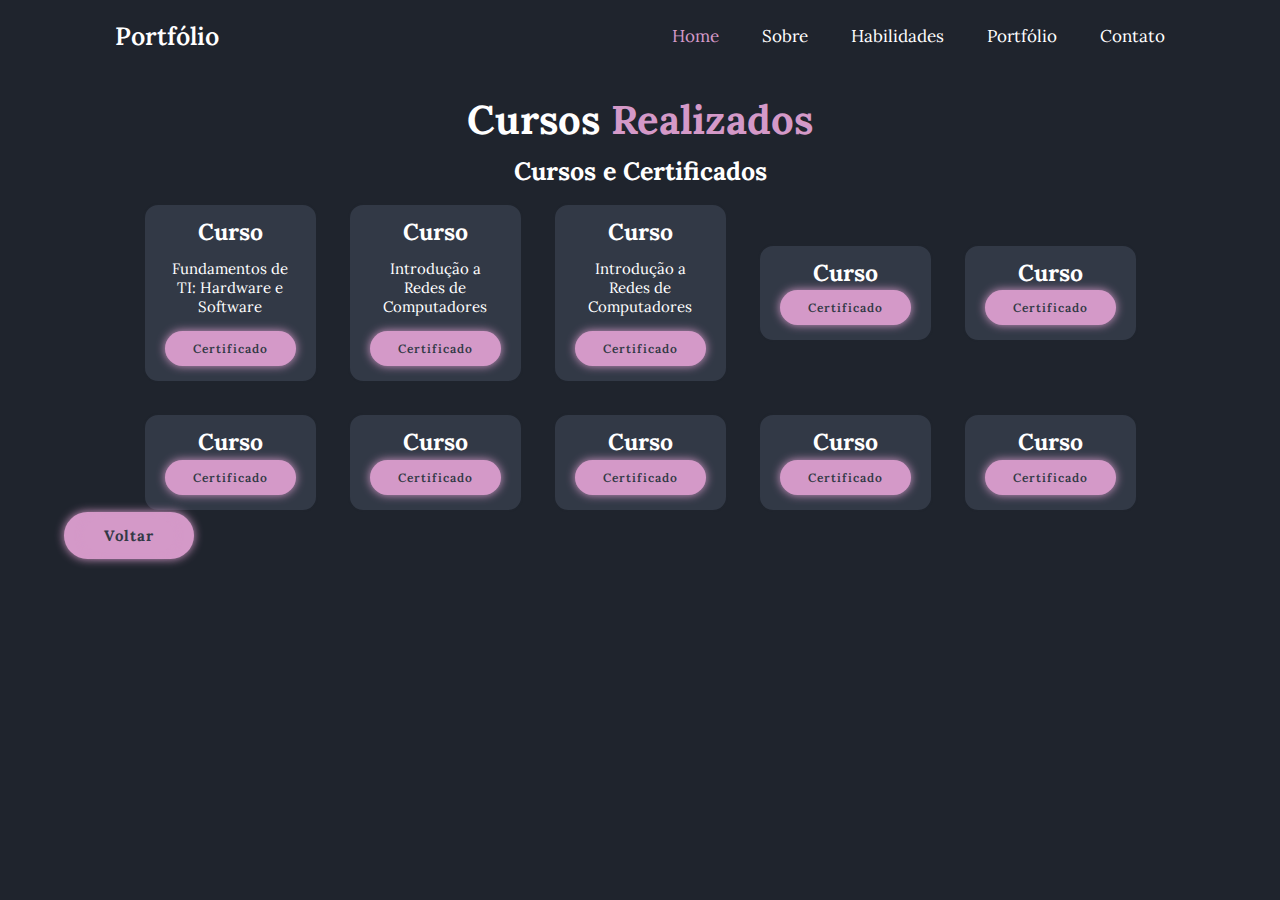
<file: index1.html>
<!DOCTYPE html>
<html lang="br">

<head>
    <meta charset="UTF-8">
    <meta http-equiv="X-UA-Compatible" content="IE=edge">
    <meta name="viewport" content="width=device-width, initial-scale=1.0">
    <title>Sobre Mim</title>

    <!-- box icons -->
    <link href='https://unpkg.com/boxicons@2.1.4/css/boxicons.min.css' rel='stylesheet'>
    <!-- custom css-->
    <link rel="stylesheet" href="style1.css">
</head>

<body>

    <!-- header design-->
    <header class="header">
        <a href="#" class="logo">Portfólio</a>

        <i class='bx bx-menu' id="menu-icon"></i>

        <nav class="navbar">
            <a href="file:///C:/Users/dbona/Documents/Pasta%20de%20Conte%C3%BAdos%20-%20Luana/Conte%C3%BAdos%20Diversos/Meu%20Site/index.html" class="active">Home</a>
            <a href="file:///C:/Users/dbona/Documents/Pasta%20de%20Conte%C3%BAdos%20-%20Luana/Conte%C3%BAdos%20Diversos/Meu%20Site/index.html#sobre">Sobre</a>
            <a href="file:///C:/Users/dbona/Documents/Pasta%20de%20Conte%C3%BAdos%20-%20Luana/Conte%C3%BAdos%20Diversos/Meu%20Site/index.html#habilidades">Habilidades</a>
            <a href="file:///C:/Users/dbona/Documents/Pasta%20de%20Conte%C3%BAdos%20-%20Luana/Conte%C3%BAdos%20Diversos/Meu%20Site/index.html#portfolio">Portfólio</a>
            <a href="file:///C:/Users/dbona/Documents/Pasta%20de%20Conte%C3%BAdos%20-%20Luana/Conte%C3%BAdos%20Diversos/Meu%20Site/index.html#contato">Contato</a>
        </nav>
    </header>

    <section class="sobre" id="sobre">
        <div class="sobre-content">
            <h2 class="heading">Cursos <span>Realizados</span></h2>
            <h3>Cursos e Certificados</h3>
        </div>
        <div class="curso-container">
            <div class="curso-box">
                <h3>Curso</h3>
                <p>Fundamentos de TI: Hardware e Software</p>
                <a href="Documentos/Fundação Bradesco - Fundamentos de TI (Certificado).pdf" class="btn">Certificado</a>
            </div>

            <div class="curso-box">
                <h3>Curso</h3>
                <p>Introdução a Redes de Computadores</p>
                <a href="Documentos/Fundação Bradesco - Introdução a Redes de Computadores.pdf" class="btn">Certificado</a>
            </div>
            
            <div class="curso-box">
                <h3>Curso</h3>
                <p>Introdução a Redes de Computadores</p>
                <a href="Documentos/Fundação Bradesco - Introdução a Redes de Computadores.pdf" class="btn">Certificado</a>
            </div>

            <div class="curso-box">
                <h3>Curso</h3>
                <a href="#" class="btn">Certificado</a>
            </div>

            <div class="curso-box">
                <h3>Curso</h3>
                <a href="#" class="btn">Certificado</a>
            </div>

            <div class="curso-box">
                <h3>Curso</h3>
                <a href="#" class="btn">Certificado</a>
            </div>

            <div class="curso-box">
                <h3>Curso</h3>
                <a href="#" class="btn">Certificado</a>
            </div>

            <div class="curso-box">
                <h3>Curso</h3>
                <a href="#" class="btn">Certificado</a>
            </div>

            <div class="curso-box">
                <h3>Curso</h3>
                <a href="#" class="btn">Certificado</a>
            </div>

            <div class="curso-box">
                <h3>Curso</h3>
                <a href="#" class="btn">Certificado</a>
            </div>
        </div> 
        <div class="botton-content">
            <a href="file:///C:/Users/dbona/Documents/Pasta%20de%20Conte%C3%BAdos%20-%20Luana/Conte%C3%BAdos%20Diversos/Meu%20Site/index.html" class="botton-content">Voltar</a>   
        </div>
    </section>
</body>
</file>
<file: style1.css>
@import url('https://fonts.googleapis.com/css2?family=Agbalumo&family=Lora:ital@1&display=swap');

* {
    margin: 0;
    padding: 0;
    box-sizing: border-box;
    text-decoration: none;
    border: none;
    outline: none;
    scroll-behavior: smooth;
    font-family: 'Lora', sans-serif;
}

:root {
    --bg-color: #1f242d;
    --second-bg-color: #323946;
    --text-color: #fff;
    --main-color: rgb(212, 153, 200);
}

html {
    font-size: 62.5%;
    overflow-x: hidden;
}

body {
    background: var(--bg-color);
    color: var(--text-color);
}

section {
    min-height: 100vh;
    padding: 10rem 5% 2rem;
}

.header {
    position: fixed;
    top: 0;
    left: 0;
    width: 100%;
    padding: 2rem 9%;
    background: var(--bg-color);
    display: flex;
    justify-content: space-between;
    align-items: center;
    z-index: 100;
}

.header.sticky {
    border-bottom: .1rem solid rgba(0, 0, 0, .2);
}

.logo {
    font-size: 2.5rem;
    color: var(--text-color);
    font-weight: 600;
    cursor: default;
}

.navbar a {
    font-size: 1.7rem;
    color: var(--text-color);
    margin-left: 4rem;
    transition: .3s;
}

.navbar a:hover,
.navbar a.active {
    color: var(--main-color);
}

#menu-icon {
    font-size: 3.6rem;
    color: var(--text-color);
    display: none;
}

span {
    color: var(--main-color);
}


.btn {
    display: inline-block;
    padding: 1rem 2.8rem;
    text-align: center;
    background: var(--main-color);
    border-radius: 4rem;
    box-shadow: 0 0 1rem var(--main-color);
    font-size: 1.2rem;
    color: var(--second-bg-color);
    letter-spacing: .1rem;
    font-weight: 600;
    transition: .5s ease;;
}

.btn:hover {
    box-shadow: none;;
}

.heading {
    text-align: center;
    font-size: 4rem;
}

.sobre-content h2 {
    text-align: center;
    line-height: 1;
}

.sobre-content h3 {
    font-size: 2.5rem;
    text-align: center;
    line-height: 2.5;
}

.curso h2 {
    margin-bottom: 5rem;
}

.curso-container {
    display: flex;
    justify-content: center;
    align-items: center;
    flex-wrap: wrap;
    gap: 3rem;
}

.curso-container .curso-box {
    flex: 0 0 5rem;
    background: var(--second-bg-color);
    padding: 1rem 2rem 1.5rem;
    border-radius: 1.5rem;
    text-align: center;
    border: .2rem solid var(--bg-color);
    transition: .5s ease;
}

.curso-container .curso-box:hover {
    border-color: var(--main-color);
    transform: scale(1.02);
}

.curso-box h3 {
    font-size: 2.3rem;
    line-height: 1.5;
}

.curso-box p {
    font-size: 1.5rem;
    margin: 1rem 0 1.5rem;
}

.botton-content {
    text-align: center;
    display: inline-block;
    padding: 0.7rem 2rem;
    text-align: center;
    background: var(--main-color);
    border-radius: 4rem;
    box-shadow: 0 0 1rem var(--main-color);
    font-size: 1.5rem;
    color: var(--second-bg-color);
    letter-spacing: .1rem;
    font-weight: 800;
    transition: .5s ease;;
}


.botton-content:hover {
    box-shadow: none;
}
</file>
